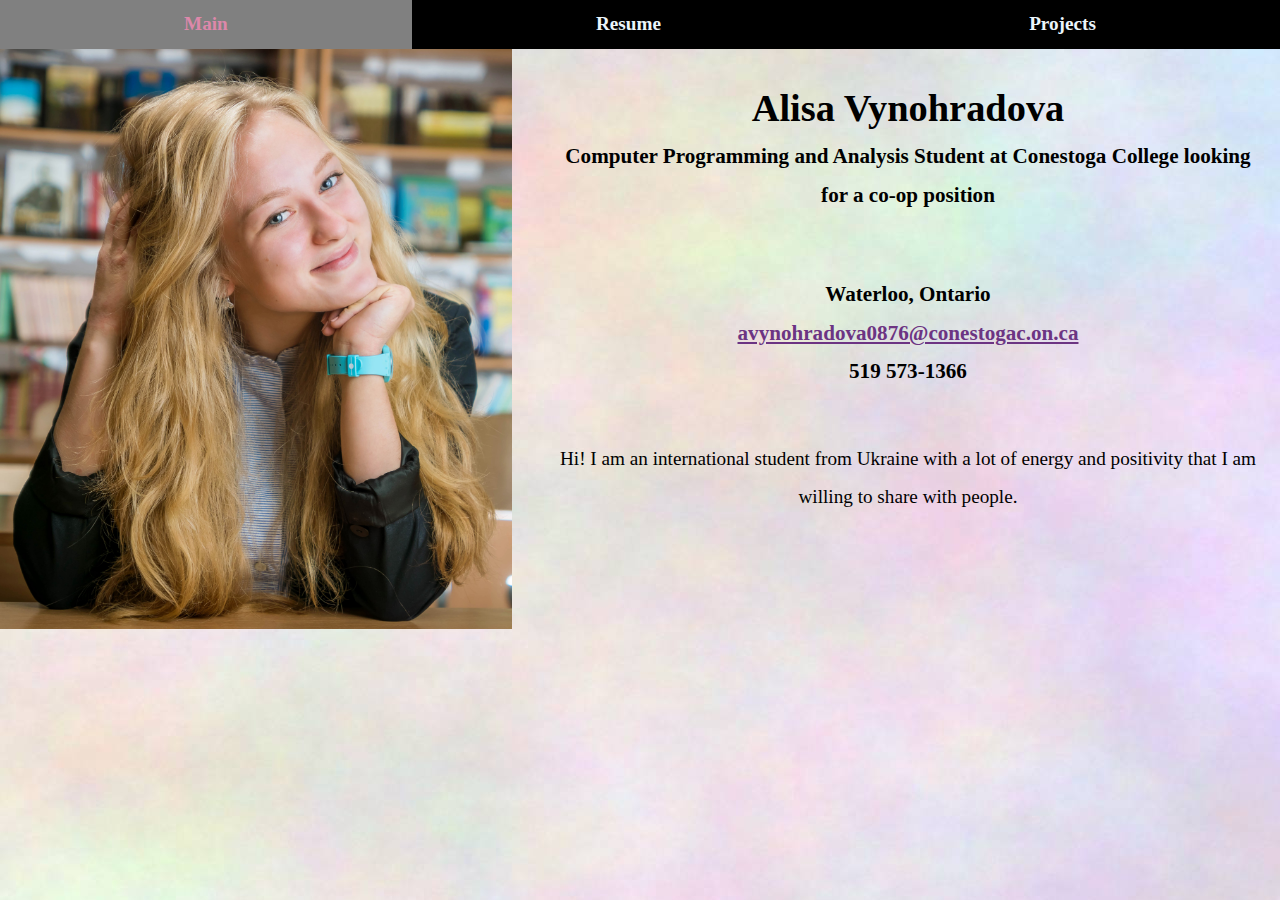
<file: index.html>
<!DOCTYPE html>

<html lang="en">
<head>
	<meta charset="utf-8">
	<title>Alisa Vynohradova</title>
	<link rel="stylesheet" href="styles/normalize.css">
	<link rel="stylesheet" href="styles/main.css">
	<link rel="icon" href="images/favicon.ico">
</head>

<body>
	<section class="left"><img src="images/photo.jpg" alt="Alisa Vynohradova"></section>
	<div class="nav_menu">
		<a href="index.html" class="current">Main</a>
		<a href="pages/resume.html">Resume</a>
		<a href="pages/projects.html">Projects</a>
	</div>
	<header>
		<h1>Alisa Vynohradova</h1>
		<h4>Computer Programming and Analysis Student at Conestoga College looking for a co-op position</h4><br>
		<h3>Waterloo, Ontario<br>
			<a href="mailto:avynohradova0876@conestogac.on.ca">avynohradova0876@conestogac.on.ca</a><br>
			519 573-1366</h3>
			<br>
			<p>Hi! I am an international student from Ukraine with a lot of energy and positivity that I am willing to share with
			people.</p>
	</header>
</body>
</html>
</file>
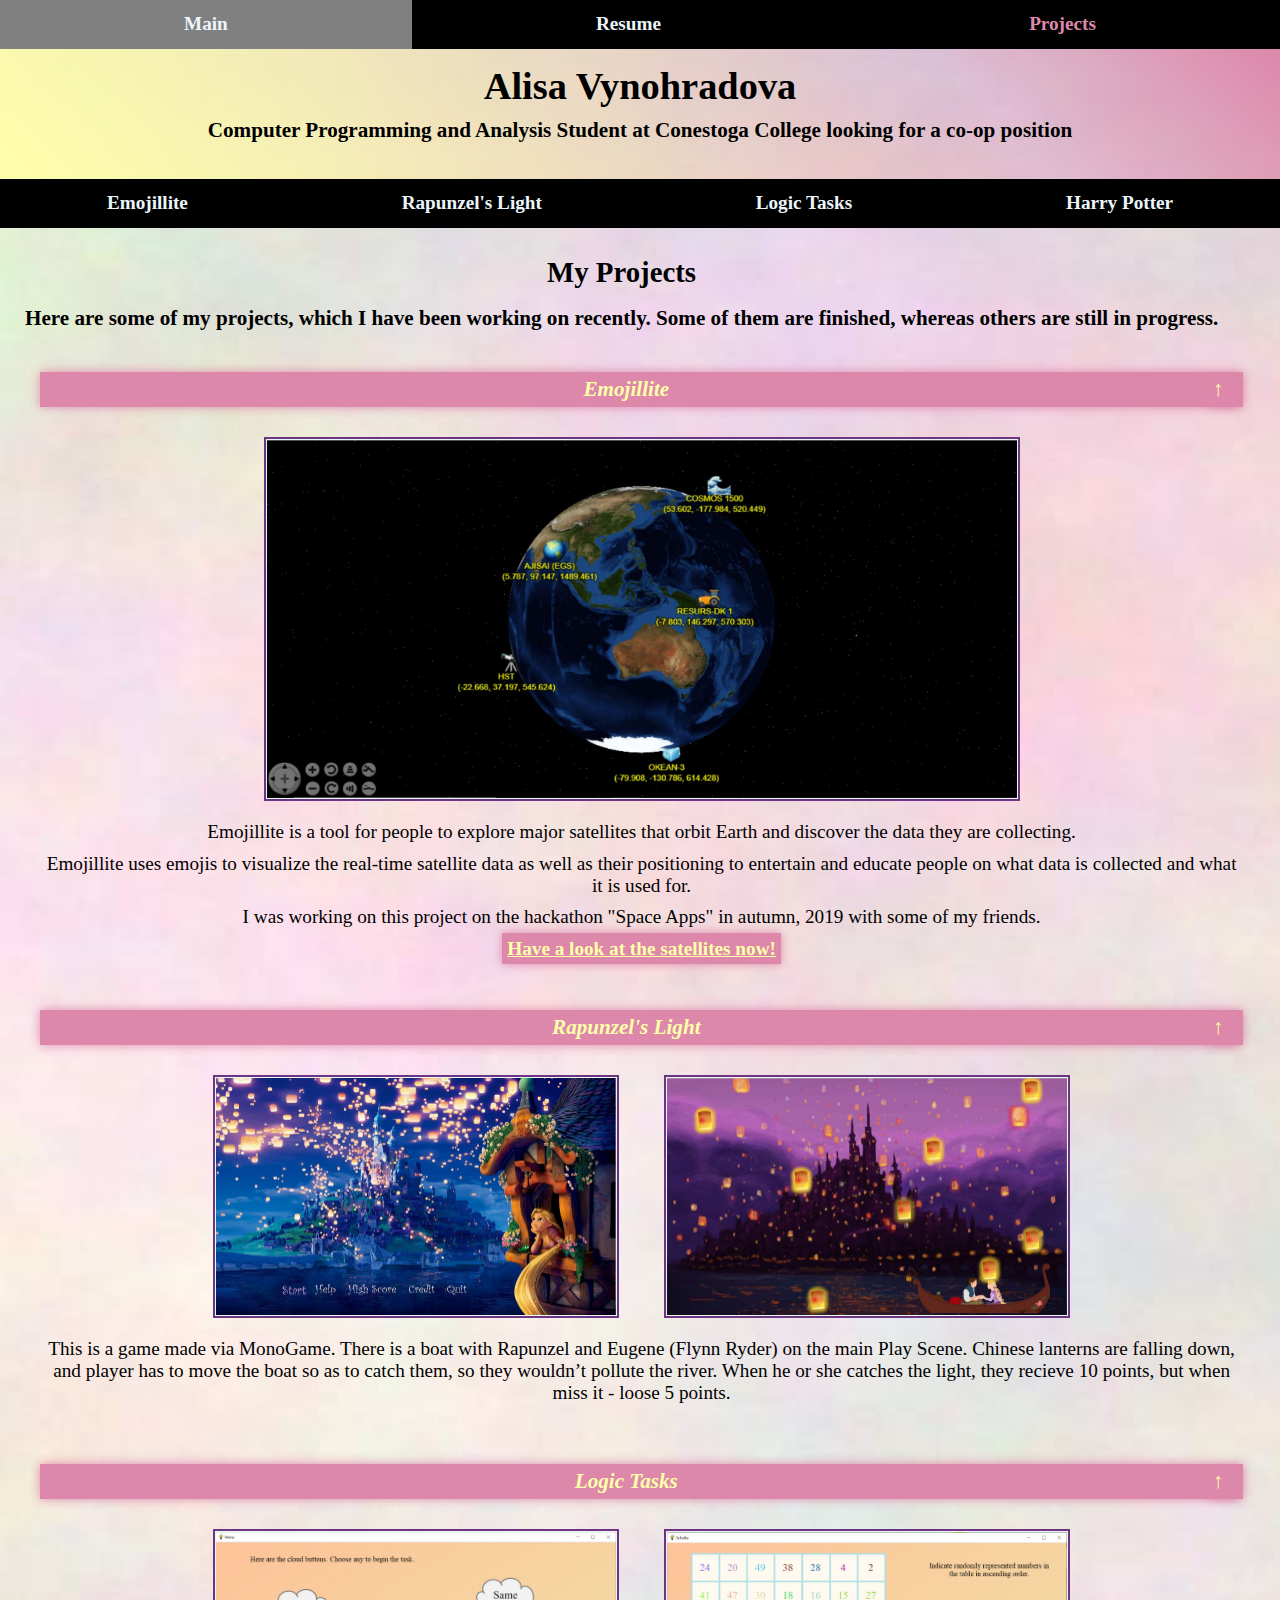
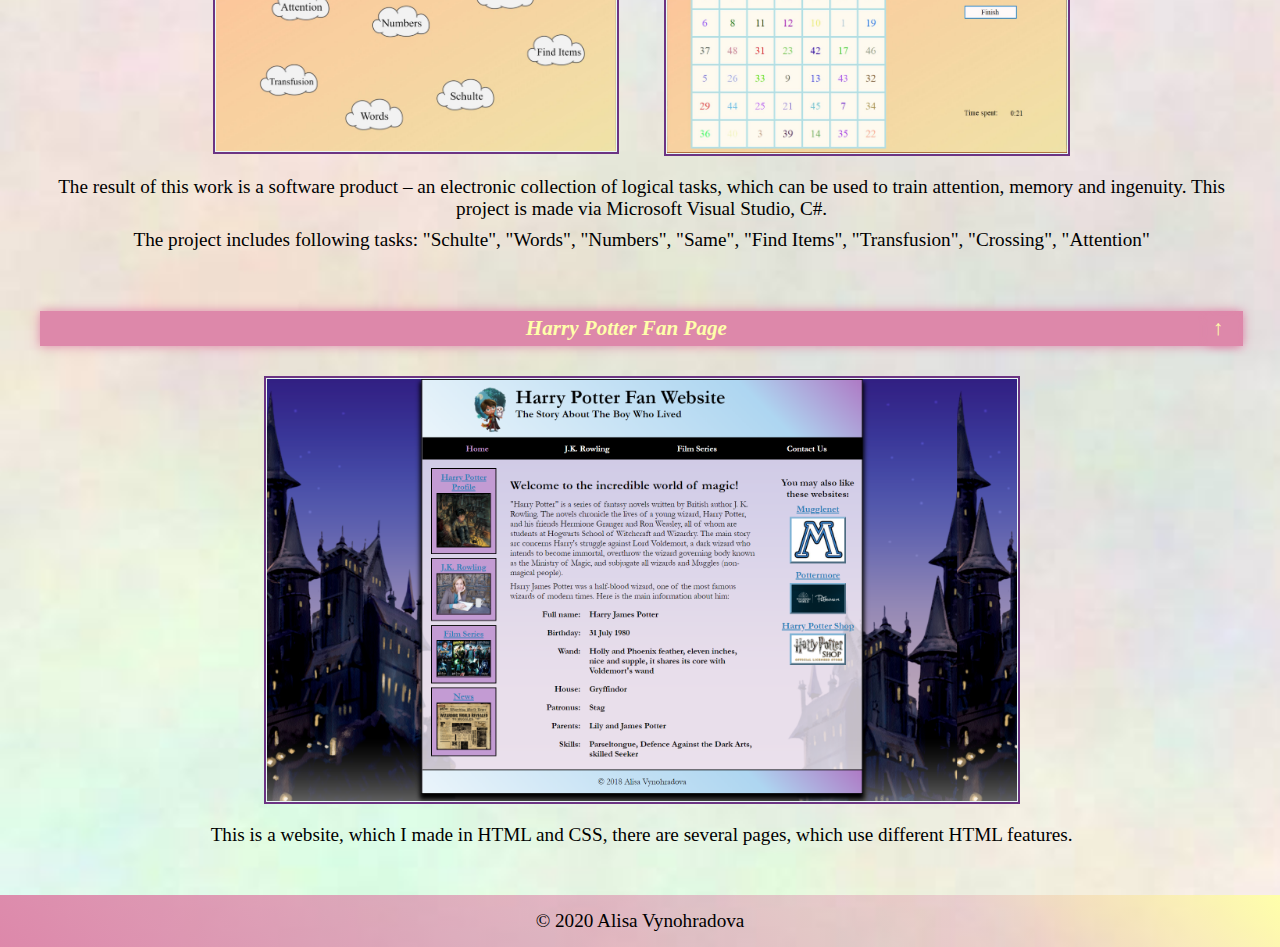
<file: pages/projects.html>
<!DOCTYPE html>

<html lang="en">

<head>
	<meta charset="utf-8">
	<title>Alisa Vynohradova</title>
	<link rel="stylesheet" href="../styles/normalize.css">
	<link rel="stylesheet" href="../styles/projects.css">
	<link rel="shortcut icon" href="../images/favicon.ico">
</head>

<body>
	<div class="nav_menu">
		<a href="../index.html">Main</a>
		<a href="../pages/resume.html">Resume</a>
		<a href="../pages/projects.html" class="current">Projects</a>
	</div>
	<header>
		<h1>Alisa Vynohradova</h1>
		<h4>Computer Programming and Analysis Student at Conestoga College looking for a co-op position</h4>
	</header>
	<div class="nav_menu sub">
		<a href="#emojillite">Emojillite</a>
		<a href="#rapunzel">Rapunzel's Light</a>
		<a href="#logic">Logic Tasks</a>
		<a href="#harry">Harry Potter</a>
	</div>
	<main>
		<section>
			<h2>My Projects</h2>
			<h3>Here are some of my projects, which I have been working on recently. 
				Some of them are finished, whereas others are still in progress.
			</h3>
			<figure id="emojillite">
				<figcaption>Emojillite<a class="go_up" href="#">&uparrow;</a></figcaption>
				<img src="../images/emojillite.JPG" alt="Emojillite">
				<p>Emojillite is a tool for people to explore major satellites that orbit Earth and discover the data they are
					collecting.</p>
				<p>Emojillite uses emojis to visualize the real-time satellite data as well as their positioning to entertain and
					educate
					people on what data is collected and what it is used for.</p>
				<p>I was working on this project on the hackathon "Space Apps" in autumn, 2019 with some of my friends.</p>
				<a href="http://emojillite.herokuapp.com/">Have a look at the satellites now!</a>
			</figure>
			<figure id="rapunzel" class="smaller">
				<figcaption>Rapunzel's Light<a class="go_up" href="#">&uparrow;</a></figcaption>
				<img src="../images/rapunzelMain.JPG" alt="Rapunzel Game">
				<img src="../images/rapunzelPlay.JPG" alt="Rapunzel Game">
				<p>This is a game made via MonoGame. There is a boat with Rapunzel and Eugene (Flynn Ryder) on the main Play Scene.
				Chinese lanterns are falling down, and player has to move the boat so as to catch them, so they wouldn’t pollute 
				the river. When he or she catches the light, they recieve 10 points, but when miss it - loose 5 points.</p>
			</figure>
			<figure id="logic" class="smaller">
				<figcaption>Logic Tasks<a class="go_up" href="#">&uparrow;</a></figcaption>
				<img src="../images/logic.JPG" alt="Logic Tasks">
				<img src="../images/ltSchulte.JPG" alt="Logic Tasks">
				<p>The result of this work is a software product – an electronic collection of logical tasks, which can be used to train
				attention, memory and ingenuity. This project is made via Microsoft Visual Studio, C#.</p>
				<p>The project includes following tasks: "Schulte", "Words", "Numbers", "Same", "Find Items", 
				"Transfusion", "Crossing", "Attention"</p>
			</figure>
			<figure id="harry">
				<figcaption>Harry Potter Fan Page<a class="go_up" href="#">&uparrow;</a></figcaption>
				<img src="../images/hp.png" alt="Harry Potter">
				<p>This is a website, which I made in HTML and CSS, there are several pages, which use different HTML features.</p>
			</figure>
		</section>
	</main>
	
	<footer>
		<p>&copy; 2020 Alisa Vynohradova</p>
	</footer>
</body>
</html>
</file>
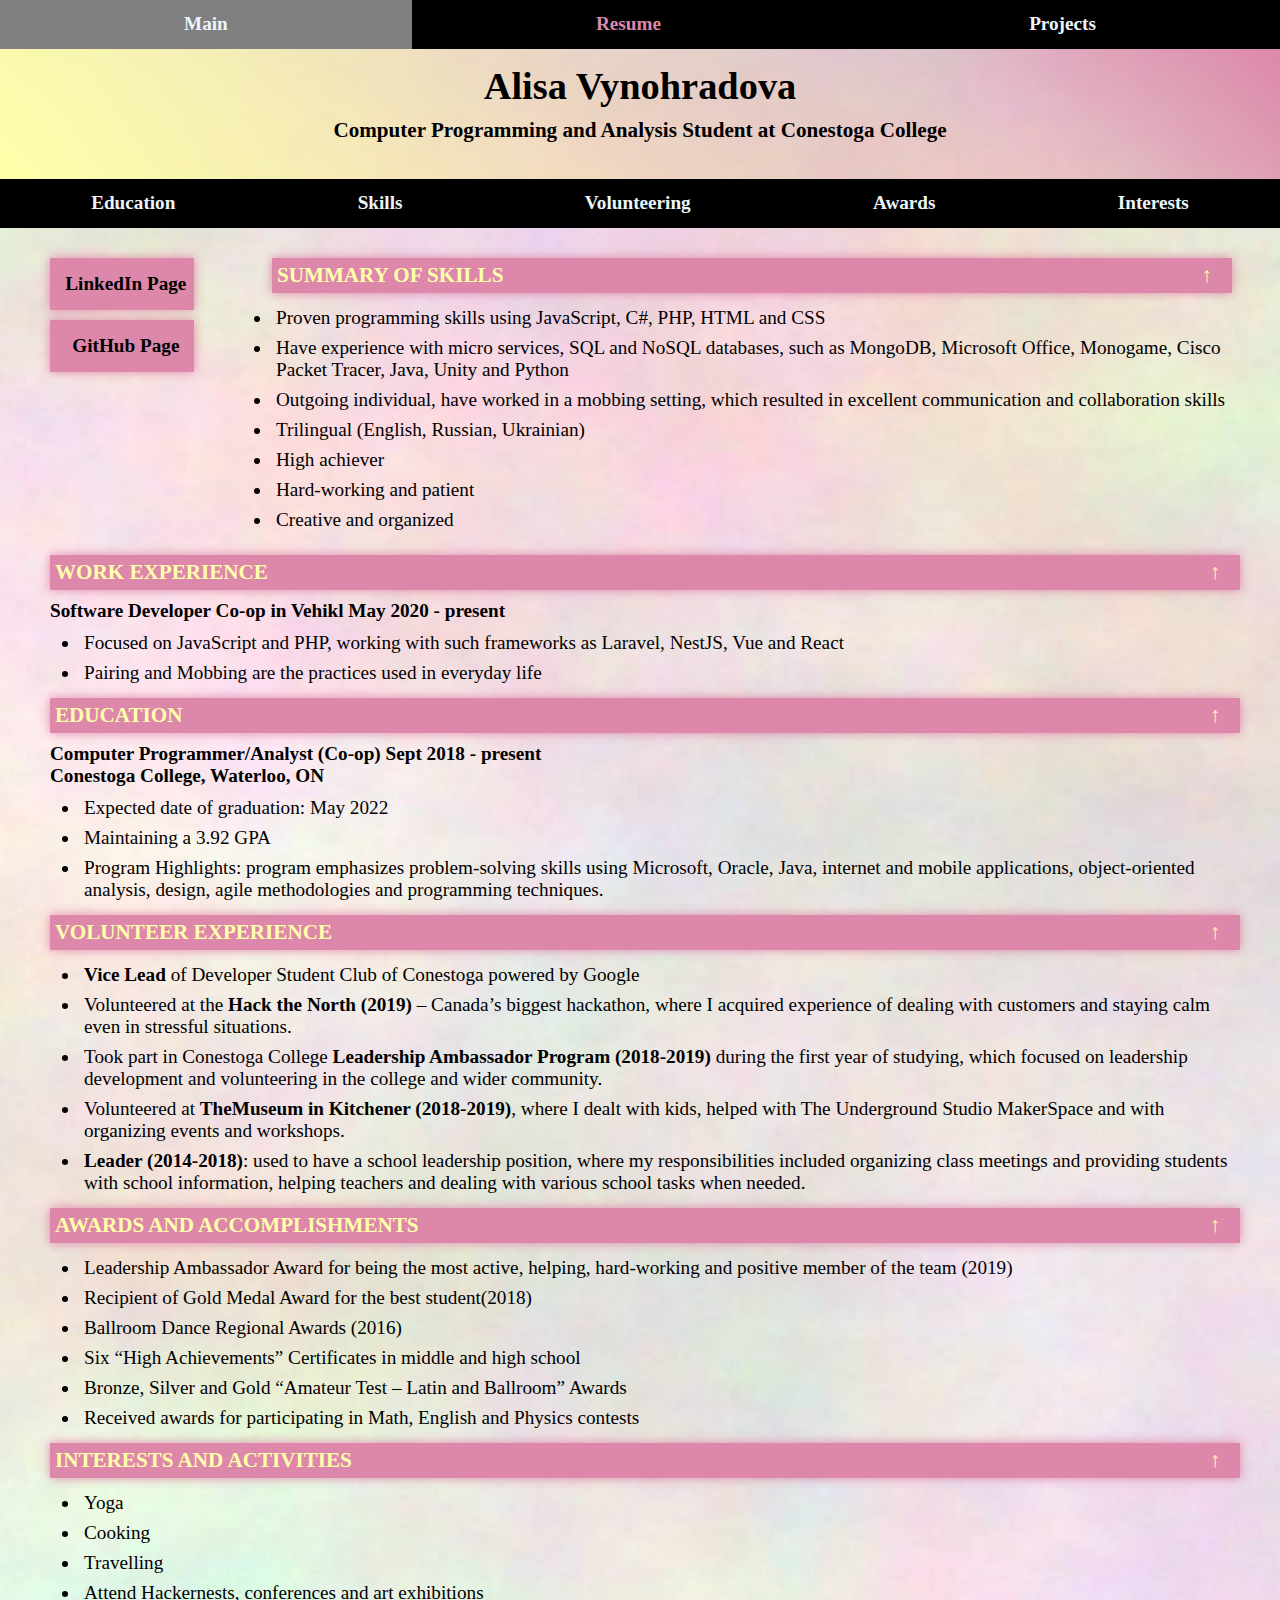
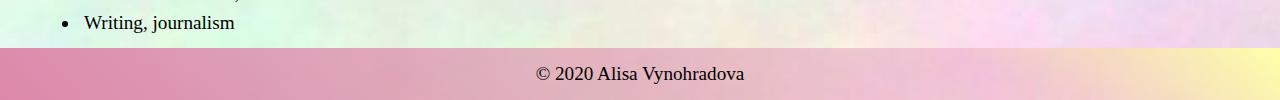
<file: pages/resume.html>
<!DOCTYPE html>

<html lang="en">
<head>
	<meta charset="utf-8">
	<title>Alisa Vynohradova</title>
	<link rel="stylesheet" href="../styles/normalize.css">
	<link rel="stylesheet" href="../styles/resume.css">
	<link rel="shortcut icon" href="../images/favicon.ico">
</head>

<body>
	<div class="nav_menu">
		<a href="../index.html">Main</a>
		<a href="../pages/resume.html" class="current">Resume</a>
		<a href="../pages/projects.html">Projects</a>
	</div>
	<header>
		<h1>Alisa Vynohradova</h1>
		<h4>Computer Programming and Analysis Student at Conestoga College</h4>
	</header>
	<div class="nav_menu sub">
		<a href="#edu">Education</a>
		<a href="#skills">Skills</a>
		<a href="#volEx">Volunteering</a>
		<a href="#awards">Awards</a>
		<a href="#interests">Interests</a>
	</div>

	<main>
		<aside class="left">
		<nav class="nav_list">
			<ul>
				<li><a href="https://www.linkedin.com/in/alisa-vynohradova/">LinkedIn Page</a></li>
				<li><a href="https://github.com/alisondraV">GitHub Page</a></li>
			</ul>
		</nav>
		</aside>
		
		<section class="summary">
			<h3 id="skills">SUMMARY OF SKILLS<a class="go_up" href="#">&uparrow;</a></h3>
			<ul>
				<li>Proven programming skills using JavaScript, C#, PHP, HTML and CSS</li>
				<li>Have experience with micro services, SQL and NoSQL databases, such as MongoDB, Microsoft Office,
					Monogame, Cisco Packet Tracer, Java, Unity and Python</li>
				<li>Outgoing individual, have worked in a mobbing setting, which resulted in excellent communication
					and collaboration skills</li>
				<li>Trilingual (English, Russian, Ukrainian)</li>
				<li>High achiever</li>
				<li>Hard-working and patient</li>
				<li>Creative and organized</li>
			</ul>
		</section>
		<section class="main">
			<h3 class="work">WORK EXPERIENCE<a class="go_up" href="#">&uparrow;</a></h3>
			<h4>Software Developer Co-op in Vehikl May 2020 - present</h4>
			<ul>
				<li>Focused on JavaScript and PHP, working with such frameworks as Laravel, NestJS, Vue and React</li>
				<li>Pairing and Mobbing are the practices used in everyday life</li>
			</ul>
			<h3 id="edu">EDUCATION<a class="go_up" href="#">&uparrow;</a></h3>
			<h4>Computer Programmer/Analyst (Co-op) Sept 2018 - present<br>
				Conestoga College, Waterloo, ON</h4>
			<ul>
				<li>Expected date of graduation: May 2022</li>
				<li>Maintaining a 3.92 GPA</li>
				<li>Program Highlights: program emphasizes problem-solving skills using Microsoft, Oracle, Java, internet and mobile
				applications, object-oriented analysis, design, agile methodologies and programming techniques.</li>
			</ul>
			<h3 id="volEx">VOLUNTEER EXPERIENCE<a class="go_up" href="#">&uparrow;</a></h3>
			<ul>
				<li><b>Vice Lead</b> of Developer Student Club of Conestoga powered by Google</li>
				<li>Volunteered at the <b>Hack the North (2019)</b> – Canada’s biggest hackathon, where I acquired experience of dealing with
					customers and staying calm even in stressful situations.</li>
				<li>Took part in Conestoga College <b>Leadership Ambassador Program (2018-2019)</b> during the first year of studying, which
					focused on leadership development and volunteering in the college and wider community.</li>
				<li>Volunteered at <b>TheMuseum in Kitchener (2018-2019)</b>, where I dealt with kids, helped with The Underground Studio
					MakerSpace and with organizing events and workshops.</li>
				<li><b>Leader (2014-2018)</b>: used to have a school leadership position, where my responsibilities included organizing class
					meetings and providing students with school information, helping teachers and dealing with various school tasks when
					needed.</li>
			</ul>
			<h3 id="awards">AWARDS AND ACCOMPLISHMENTS<a class="go_up" href="#">&uparrow;</a></h3>
			<ul>
				<li>Leadership Ambassador Award for being the most active, helping, hard-working and positive member of the team (2019)</li>
				<li>Recipient of Gold Medal Award for the best student(2018)</li>
				<li>Ballroom Dance Regional Awards (2016)</li>
				<li>Six “High Achievements” Certificates in middle and high school</li>
				<li>Bronze, Silver and Gold “Amateur Test – Latin and Ballroom” Awards</li>
				<li>Received awards for participating in Math, English and Physics contests</li>
			</ul>
			<h3 id="interests">INTERESTS AND ACTIVITIES<a class="go_up" href="#">&uparrow;</a></h3>
			<ul>
				<li>Yoga</li>
				<li>Cooking</li>
				<li>Travelling</li>
				<li>Attend Hackernests, conferences and art exhibitions</li>
				<li>Writing, journalism</li>
			</ul>
		</section>
	</main>
	
	<footer>
		<p>&copy; 2020 Alisa Vynohradova</p>
	</footer>
</body>
</html>
</file>
<file: styles/main.css>
/* the styles for the elements */
* {
	margin: 0;
	padding: 0;
}

html {
	background-image: url("../images/back.png");
	background-size: cover;
}
body  {
	font-family: Capriola, Trebuchet MS, Times New Roman, sans-serif;
	width: 100%;
	margin: 0 auto;
	font-size: 1.2em;
}
h1, h2, h3, p {
	margin: 0;
	padding: 0;
}
a {
    font-weight: bold;
    color: #6C3483;
}
a:link, a:visited { 
    color: #6C3483; 
}
a:hover, a:focus { 
    color: #D8A;
}
h3 {
	font-size: 110%;
	margin: .8em 0 .5em 0;
	text-align: center;
}
h4{
	margin-top: 10px;
	margin-bottom: 6px;
	font-size: 1.1em;
}

/* Header */
header {
	width: 55%;
	float: right;
	text-align: center;
	line-height: 200%;
	padding: 40px 20px 20px 20px;
} 
header h2 {
	font-size: 230%;
}

/* Navigation */
.nav_menu{
	position: relative;
	z-index: 1;
	margin: 0 auto;
	display: grid;
	grid-template-columns: repeat(3, auto);
	align-items: center;
}
.nav_menu a{
	display: block;
	text-align: center;
	padding: .7em 0;
	text-decoration: none;
	background-color: black;
	color: #EBF5FB;
}
.nav_menu a.current{ color: #D8A; }
.nav_menu a:focus, .nav_menu a:hover {
	background-color: grey;
}

/* Sidebar */
.left {
	position: absolute;
	float: left; 
	padding-top: 10px;
	width: 40%;
}

/* Section */
section {
	padding: 0;
}
section img {
	width: 100%;
	padding-top: 20px;
}
</file>
<file: styles/projects.css>
/* the styles for the elements */
* {
	margin: 0;
	padding: 0;
}
html {
	background-image: url("../images/back.png");
  	background-size: cover;
}
body  {
	font-family: Capriola, Trebuchet MS, Times New Roman, sans-serif;
	width: 100%;
	margin: 0 auto; 
	padding: 0;
	font-size: 1.2em;
}
h1, h2, h3, p {
	margin: 0;
	padding: 0;
}
h4{
	margin-top: 10px;
	margin-bottom: 6px;
	font-size: 1.1em;
}
a {
    font-weight: bold;
    color: #FFA;
}
a:link, a:visited { 
    color: #FFA; 
}
a:hover, a:focus { 
    color: #6C3483;
}

/* Header */
header { 
    background-image: -webkit-linear-gradient(45deg, #FFA 0%, #D8A5 75%, #D8A 100%);
    background-image: -moz-linear-gradient(45deg, #FFA 0%, #D8A5 75%, #D8A 100%);
    background-image: -o-linear-gradient(45deg, #FFA 0%, #D8A5 75%, #D8A 100%);
    background-image: linear-gradient(45deg, #FFA 0%, #D8A5 75%, #D8A 100%);
    padding: 15px;
	height: 100px;
	text-align: center;
} 
header img { 
	float: left;
	padding-left: 30%;
	padding-top: 20px;
} 
header h2 {
	font-size: 230%;
}

/* Navigation */
.nav_menu{
	position: relative;
	z-index: 1;
	margin: 0 auto;
	display: grid;
	grid-template-columns: repeat(3, auto);
	align-items: center;
}
.nav_menu.sub{
	grid-template-columns: repeat(4, auto);
}
.nav_menu a{
	display: block;
	text-align: center;
	padding: .7em 0;
	text-decoration: none;
	background-color: black;
	color: #EBF5FB;
}
.nav_menu a.current{ color: #D8A; }
.nav_menu a:focus, .nav_menu a:hover {
	background-color: grey;
}

.go_up {
	text-decoration: none;
	float: right; 
	padding-right: 15px;
    padding-top: 0;
}

/* Section*/
section img{
	vertical-align: text-top;
	width: 750px;
	margin: 20px;
	
	padding: 1px;
	border: 2px solid #6C3483;
	background-color: #E8F8F5;
}
section img:hover{
	width: 800px;
	box-shadow: 5px 5px 5px grey;
	-moz-box-shadow: 5px 5px 5px grey;
	-webkit-box-shadow: 5px 5px 5px grey;
}
section a{
	background-color: #D8A;
	box-shadow: 0 0 10px #D8A;
	padding: 5px;
}

figure{
	width: 100%;
	float: left;
	margin: 20px;
}
figcaption{
	display: block;
	font-weight: bold;
	font-style: oblique;
	color: #FFA;
	background-color: #D8A;
	box-shadow: 0 0 10px #D8A;
	padding: 5px;
	margin: 10px 0 10px 0;
	font-size: 110%;
}

figure.smaller img{
	width: 400px;
}
figure.smaller img:hover{
	width: 450px;
	box-shadow: 5px 5px 5px grey;
	-moz-box-shadow: 5px 5px 5px grey;
	-webkit-box-shadow: 5px 5px 5px grey;
}

section {
	text-align: center; 
	width: 94%;
	float: left;
	padding: 20px;
}
section h1 { 
	font-size: 140%;
	margin-bottom: .5em;
}
section h2 {
	font-size: 150%;
	margin: .3em 0 .5em 0;
}
section h3 {
	font-size: 110%;
	margin: .8em 0 .5em 0;
}
section p {
	margin-bottom: .5em;
}

.right{
	width: 200px;
	margin: 30px 20px 10px 20px;
	float: right;
	text-align: center;
}
.right ul{
	margin-top: 10px;
	text-align:left;
}
.right li{
	margin-top: 10px;
}
a img{
	border: 4px outset #7FB3D5;
}

a img:hover{
	box-shadow: 5px 5px 5px grey;
	-moz-box-shadow: 5px 5px 5px grey;
	-webkit-box-shadow: 5px 5px 5px grey;
}

/* Footer */
footer { 
	clear: both;
	padding: 15px;
    background-image: -webkit-linear-gradient(45deg, #D8A 0%, #D8A5 75%, #FFA 100%);
    background-image: -moz-linear-gradient(45deg, #D8A 0%, #D8A5 75%, #FFA 100%);
    background-image: -o-linear-gradient(45deg, #D8A 0%, #D8A5 75%, #FFA 100%);
    background-image: linear-gradient(45deg, #D8A 0%, #D8A5 75%, #FFA 100%);
} 
footer p {
	text-align: center;
}
</file>
<file: styles/resume.css>
/* the styles for the elements */
* {
	margin: 0;
	padding: 0;
}
html {
	background-image: url("../images/back.png");
  	background-size: cover;
}
body  {
	font-family: Capriola, Trebuchet MS, Times New Roman, sans-serif;
	width: 100%;
	margin: 0 auto; 
	padding: 0;
	font-size: 1.2em;
}
h1, h2, h3, p {
	margin: 0;
	padding: 0;
}
a {
    font-weight: bold;
    color: #FFA;
}
a:link, a:visited { 
    color: #FFA; 
}
a:hover, a:focus { 
    color: #6C3483;
}

/* Header */
header { 
    background-image: -webkit-linear-gradient(45deg, #FFA 0%, #D8A5 75%, #D8A 100%);
    background-image: -moz-linear-gradient(45deg, #FFA 0%, #D8A5 75%, #D8A 100%);
    background-image: -o-linear-gradient(45deg, #FFA 0%, #D8A5 75%, #D8A 100%);
    background-image: linear-gradient(45deg, #FFA 0%, #D8A5 75%, #D8A 100%);
    padding: 15px;
	height: 100px;
	text-align: center;
} 
header img { 
	float: left;
	padding-left: 30%;
	padding-top: 20px;
} 
header h2 {
	font-size: 230%;
}

/* Navigation */
.nav_menu{
	position: relative;
	z-index: 1;
	margin: 0 auto;
	display: grid;
	grid-template-columns: repeat(3, auto);
	align-items: center;
}
.sub{
	grid-template-columns: repeat(5, auto);
}
.nav_menu a{
	display: block;
	text-align: center;
	padding: .7em 0;
	text-decoration: none;
	background-color: black;
	color: #EBF5FB;
}
.nav_menu a.current{ color: #D8A; }
.nav_menu a:focus, .nav_menu a:hover {
	background-color: grey;
}

/* Sidebar */
.left{
	float: left; 
	width: 15%;
	height: 110px;
	padding: 30px 30px;
}
aside ul {
	text-align: center;
	line-height: 1.2;
}

.nav_list ul{
	margin-left: 20px; 
	list-style-type: none;
}

.nav_list ul li{
	padding: 7px;
	background-color: #D8A;
	width: 130px;
	margin-bottom: .5em;
	box-shadow: 0 0 10px #D8A;
}

.nav_list ul li a{
	display: block;
	padding: .4em 0 .4em .4em;
	text-decoration: none;
	font-weight: bold;
	color: black;
}
.go_up {
	text-decoration: none;
	float: right; 
	padding-right: 15px;
    padding-top: 0;
}

/* Section */
section {
	float: left;
	padding: 20px 40px 10px 20px;	
}
.summary {
	width: 75%;
}
.main {
	width: 93%;
	margin: 0 0 10px 30px;
	padding: 0 20px;
}
.main ul{
	margin-left: 30px;
}
section h1 { 
	font-size: 140%;
	margin-bottom: .5em;
}
section h2 {
	font-size: 150%;
	margin: .8em 0 .5em 0;
}
section h3 {
	color: #FFA;
	background-color: #D8A;
	box-shadow: 0 0 10px #D8A;
	padding: 5px;
	margin: 10px 0 10px 0;
	font-size: 110%;
}
section h4 {
	font-size: 100%;
}
section p {
	margin-bottom: .5em;
}

section li {
	padding: 4px;
}

.right{
	width: 180px;
	margin: 40px 10px;
	float: right;
	text-align: center;
}

a img{
	border: 4px outset #7FB3D5;
}

a img:hover{
	box-shadow: 5px 5px 5px grey;
	-moz-box-shadow: 5px 5px 5px grey;
	-webkit-box-shadow: 5px 5px 5px grey;
}
h4{
	margin-top: 10px;
	margin-bottom: 6px;
	font-size: 1.1em;
}

/* Footer */
footer { 
	clear: both;
	padding: 15px;
    background-image: -webkit-linear-gradient(45deg, #D8A 0%, #D8A5 75%, #FFA 100%);
    background-image: -moz-linear-gradient(45deg, #D8A 0%, #D8A5 75%, #FFA 100%);
    background-image: -o-linear-gradient(45deg, #D8A 0%, #D8A5 75%, #FFA 100%);
    background-image: linear-gradient(45deg, #D8A 0%, #D8A5 75%, #FFA 100%);
} 
footer p {
	text-align: center;
}
</file>
